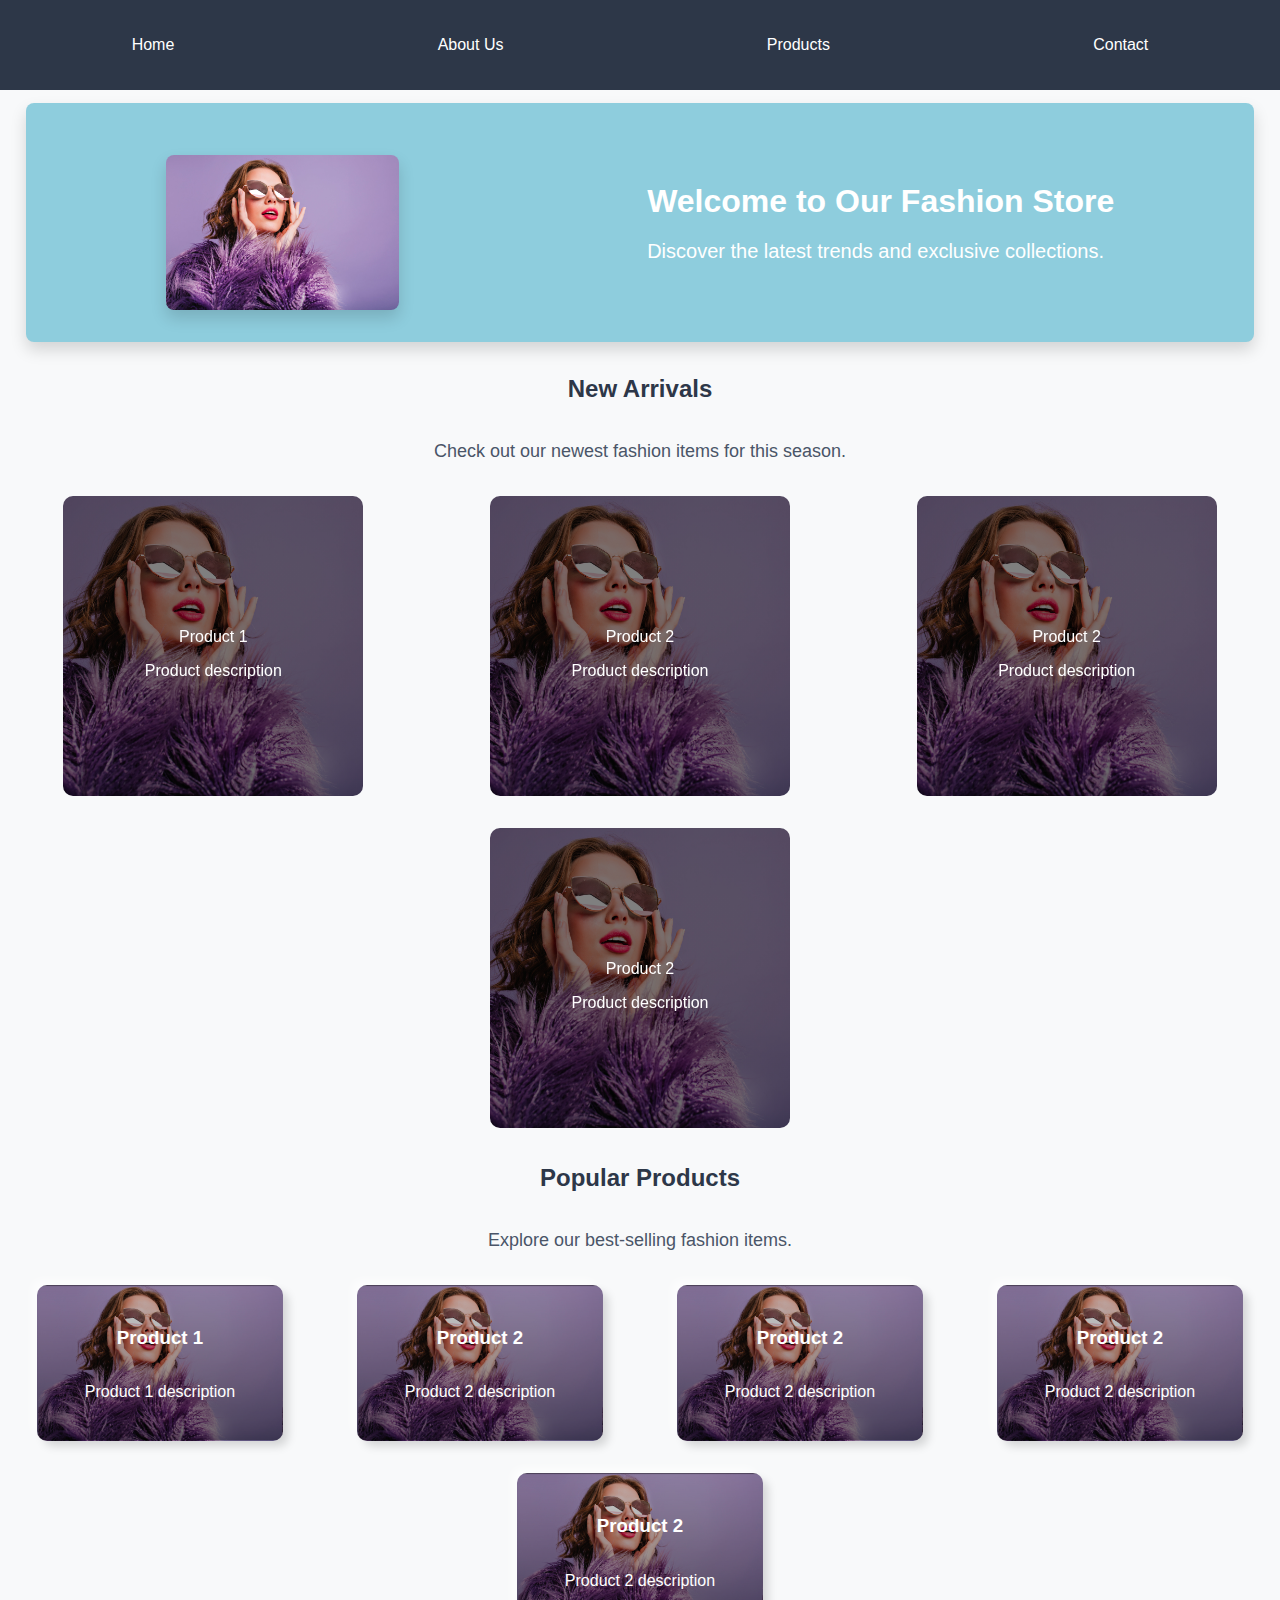
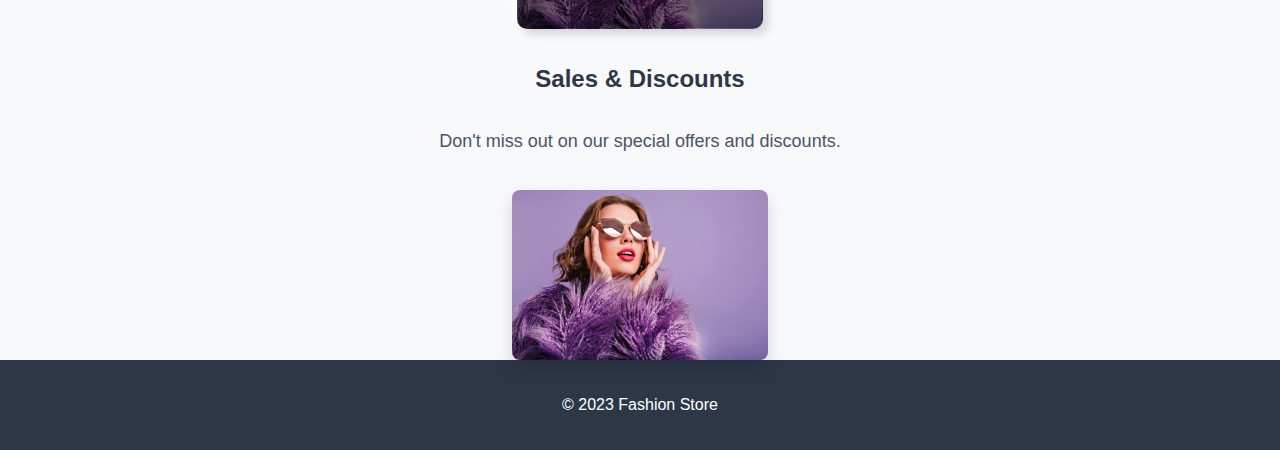
<file: index.html>
<!DOCTYPE html>
<html lang="en">
<head>
    <meta charset="UTF-8">
    <meta name="viewport" content="width=device-width, initial-scale=1.0">
    <link rel="stylesheet" href="./css/style.css">
    <title>Fashion Store - Homepage</title>
</head>
<body>
    <header class="header">
        <nav class="main-nav">
            <ul class="nav-list">
                <li><a class="nav-link" href="index.html">Home</a></li>
                <li><a class="nav-link" href="about.html">About Us</a></li>
                <li><a class="nav-link" href="product.html">Products</a></li>
                <li><a class="nav-link" href="contact.html">Contact</a></li>
            </ul>
        </nav>
    </header>
    <main>
        <div class="hero-section">
            <div class="banner">
                <img class="logo" src="./images/img1.jpg" alt="Logo">
                <div class="banner-content">
                    <h1 class="hero-title">Welcome to Our Fashion Store</h1>
                    <p class="hero-description">Discover the latest trends and exclusive collections.</p>
                </div>
            </div>
            <!-- <img src="./images/img1.jpg" alt="Hero image"> -->
        </div>
        <div class="new-arrivals-section">
            <h2 class="section-title">New Arrivals</h2>
            <p class="section-description">Check out our newest fashion items for this season.</p>
            <div class="cols">
                <div class="col">
                    <div class="container">
                        <div class="front">
                            <div class="inner">
                                <p>Product 1</p>
                                <span>Product description</span>
                            </div>
                        </div>
                        <div class="back">
                            <div class="inner">
                                <p>Additional information about the product can go here.</p>
                            </div>
                        </div>
                    </div>
                </div>
                <div class="col">
                    <div class="container">
                        <div class="front">
                            <div class="inner">
                                <p>Product 2</p>
                                <span>Product description</span>
                            </div>
                        </div>
                        <div class="back">
                            <div class="inner">
                                <p>Additional information about the product can go here.</p>
                            </div>
                        </div>
                    </div>
                </div>
                <div class="col">
                    <div class="container">
                        <div class="front">
                            <div class="inner">
                                <p>Product 2</p>
                                <span>Product description</span>
                            </div>
                        </div>
                        <div class="back">
                            <div class="inner">
                                <p>Additional information about the product can go here.</p>
                            </div>
                        </div>
                    </div>
                </div>
                <div class="col">
                    <div class="container">
                        <div class="front">
                            <div class="inner">
                                <p>Product 2</p>
                                <span>Product description</span>
                            </div>
                        </div>
                        <div class="back">
                            <div class="inner">
                                <p>Additional information about the product can go here.</p>
                            </div>
                        </div>
                    </div>
                </div>
                <!-- Add more cards as needed -->
            </div>
        </div>
        <div class="popular-products-section">
            <h2 class="section-title">Popular Products</h2>
            <p class="section-description">Explore our best-selling fashion items.</p>
            <section class="cards">
                <div class="btn card card--1">
                    <h3>Product 1</h3>
                    <p>Product 1 description</p>
                </div>
                <div class="btn card card--2">
                    <h3>Product 2</h3>
                    <p>Product 2 description</p>
                </div>
                <div class="btn card card--2">
                    <h3>Product 2</h3>
                    <p>Product 2 description</p>
                </div>
                <div class="btn card card--2">
                    <h3>Product 2</h3>
                    <p>Product 2 description</p>
                </div>
                <div class="btn card card--2">
                    <h3>Product 2</h3>
                    <p>Product 2 description</p>
                </div>
            </section>
        </div>
        <div class="sales-discounts-section">
            <h2 class="section-title">Sales & Discounts</h2>
            <p class="section-description">Don't miss out on our special offers and discounts.</p>
            <img src="./images/img1.jpg" alt="Sales and discounts image">
        </div>
    </main>
    <footer class="footer">
        <p>&copy; 2023 Fashion Store</p>
    </footer>
</body>
</html>
</file>
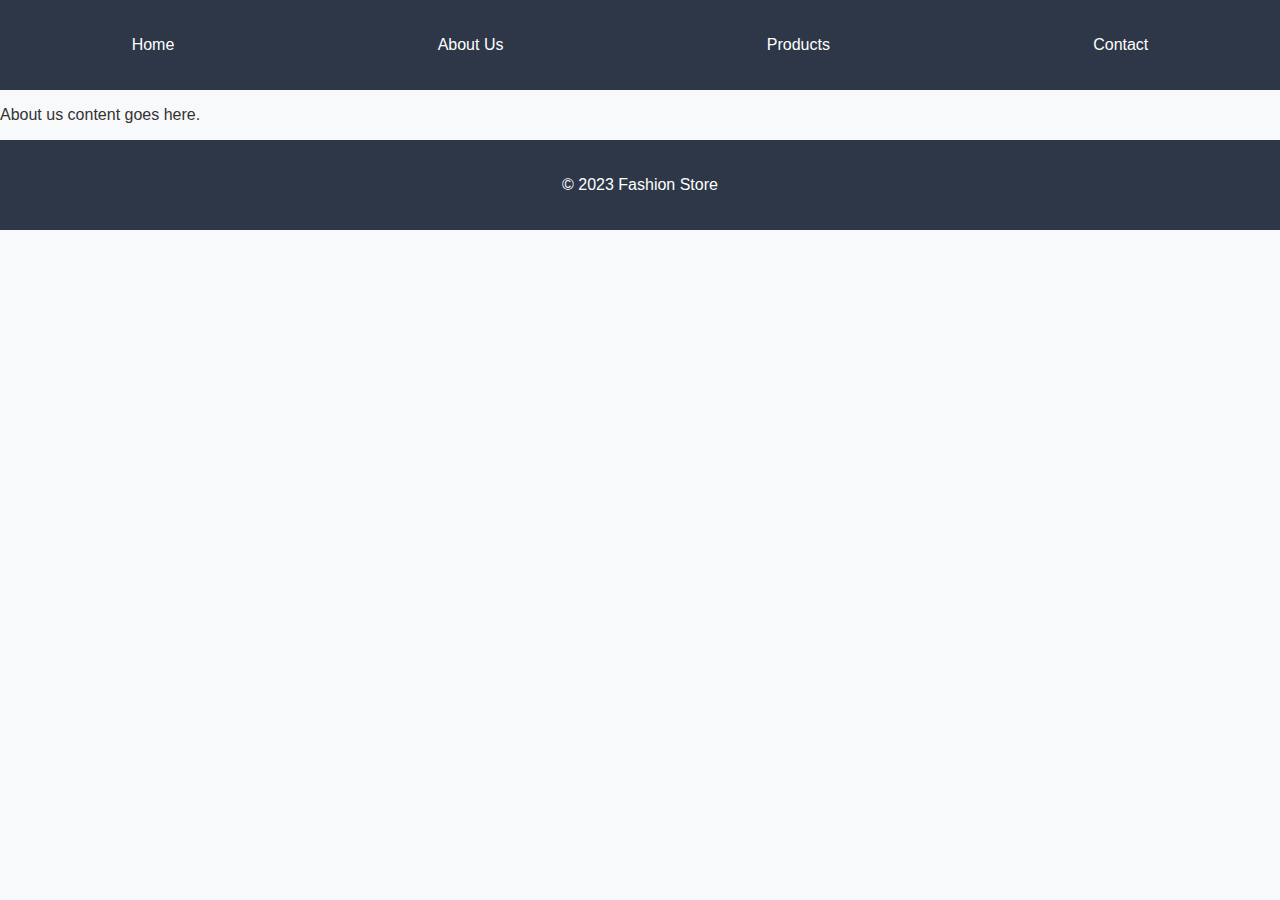
<file: about.html>
<!DOCTYPE html>
<html lang="en">
<head>
    <meta charset="UTF-8">
    <meta name="viewport" content="width=device-width, initial-scale=1.0">
    <link rel="stylesheet" href="./css/style.css">
    <title>About Us</title>
</head>
<body>
    <header class="header">
        <nav class="main-nav">
            <ul class="nav-list">
                <li><a class="nav-link" href="index.html">Home</a></li>
                <li><a class="nav-link" href="about.html">About Us</a></li>
                <li><a class="nav-link" href="product.html">Products</a></li>
                <li><a class="nav-link" href="contact.html">Contact</a></li>
            </ul>
        </nav>
    </header>
    <main>
        <section class="about-section">
            <p class="about-content">About us content goes here.</p>
        </section>
    </main>
    <footer class="footer">
        <p>&copy; 2023 Fashion Store</p>
    </footer>
</body>
</html>
</file>
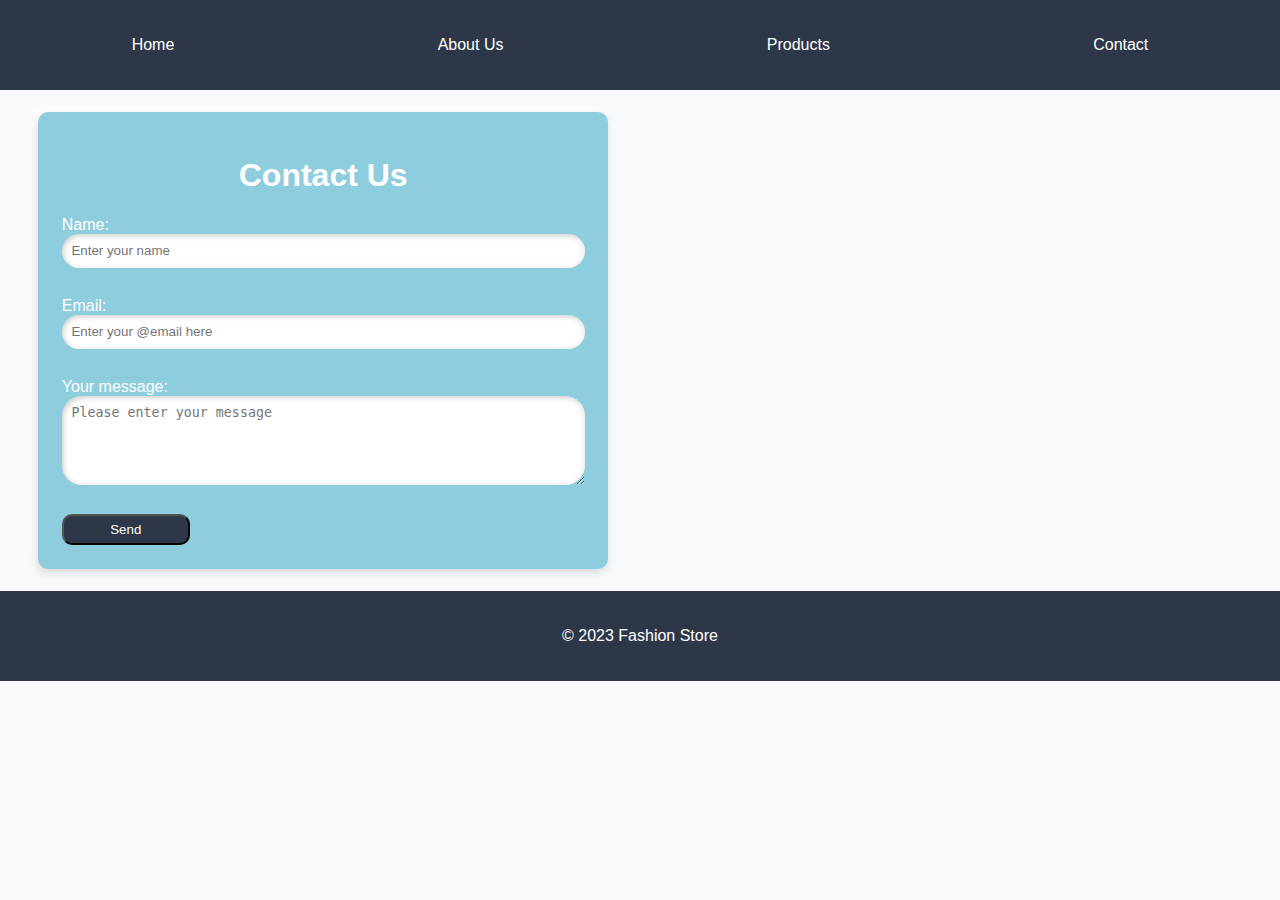
<file: contact.html>
<!DOCTYPE html>
<html lang="en">

<head>
    <meta charset="UTF-8">
    <meta name="viewport" content="width=device-width, initial-scale=1.0">
    <link rel="stylesheet" href="./css/style.css">
    <title>Contact Us</title>
</head>

<body>
    <header class="header">
        <nav class="main-nav">
            <ul class="nav-list">
                <li><a class="nav-link" href="index.html">Home</a></li>
                <li><a class="nav-link" href="about.html">About Us</a></li>
                <li><a class="nav-link" href="product.html">Products</a></li>
                <li><a class="nav-link" href="contact.html">Contact</a></li>
            </ul>
        </nav>
    </header>
    <main>
        <section>
            <div class="contact-wrapper">
                <div class="secondary-card">
                    <h1>Contact Us</h1>
                    <!-- <iframe height="auto"
                    src="https://lottie.host/embed/ce40eb50-aceb-4571-b27b-1ec91c4a846e/n02tTb95l5.json"
                    frameBorder="0"></iframe> -->
                    <form>
                        <div class="form-group">
                            <label class="form-label" for="name">Name:</label>
                            <input type="text" id="name" name="name" placeholder="Enter your name">
                        </div>
                        <div class="form-group">
                            <label class="form-label" for="email">Email:</label>
                            <input type="email" id="email" name="email" placeholder="Enter your @email here">
                        </div>
                        <div class="form-group">
                            <label class="form-label" for="message">Your message:</label>
                            <textarea id="message" name="message" placeholder="Please enter your message"></textarea>
                        </div>
                        <div>
                            <button class="primary-button" type="submit">Send</button>
                        </div>
                    </form>

                 </div>
                <div>
                 <iframe class="location-map"
                 src="https://www.google.com/maps/embed?pb=!1m18!1m12!1m3!1d3966.707366852737!2d-74.0059746857396!3d40.71277674285643!2m3!1f0!2f0!3f0!3m2!1i1024!2i768!4f13.1!3m3!1m2!1s0x89c2594b6ce6a733%3A0x3b5ae9bc6f8f8b8f!2sNew%20York%2C%20NY!5e0!3m2!1sen!2sus!4v1588590567341!5m2!1sen!2sus"
                 style="border:0;" allowfullscreen="" aria-hidden="false" tabindex="0"></iframe>    
                </div>
             </div>
           
        </section>

        <section class="store-location-section">
            <!-- <h2 class="location-title">Our Store Location</h2>
            <p class="location-address">Visit us at:</p>
            <address class="location-address">
                123 Fashion Avenue<br>
                City, Country<br>
                Zip Code
            </address> -->
          </section>
    </main>
    <footer class="footer">
        <p>&copy; 2023 Fashion Store</p>
    </footer>
</body>

</html>
</file>
<file: css/style.css>
/* Global Styles */
body {
    font-family: 'Arial', sans-serif;
    margin: 0;
    padding: 0;
    box-sizing: border-box;
    color: #333;
    background-color: #f8f9fa;
}

/* Header Styles */
.header {
    background-color: #2d3748;
    padding: 1.25rem 0;
}

.main-nav .nav-list {
    list-style: none;
    display: flex;
    justify-content: space-around;
    padding: 0;
}

.nav-link {
    text-decoration: none;
    color: #fff;
}

.nav-link:hover {
    color: #a0aec0;
}

/* Main Content Styles */
.main {
    padding: 1.25rem 0;
}


/* Hero Section Styles */
.hero-section {
    display: flex;
    flex-direction: row;
    margin: 1% 2%;
    border-radius: 0.5rem;
    box-shadow: 0 0.5rem 1rem rgba(0, 0, 0, 0.15);
    align-items: center;
    background-color: #8ECDDD;
    color: #fff;
    padding: 2rem;
}

.hero-section .banner {
    display: flex;
    align-items: center;
    justify-content: space-around;
}

.hero-section .logo {
    width: 100%;
    height: auto;
    margin-right: 2rem;
}

.hero-section .banner-content {
    max-width: 50%;
}

.hero-section .hero-title {
    font-size: 2rem;
    margin-bottom: 1rem;
}

.hero-section .hero-description {
    font-size: 1.25rem;
}

.hero-section img {
    max-width: 40%;
    height: auto;
    border-radius: 0.5rem;
    box-shadow: 0 0.5rem 1rem rgba(0, 0, 0, 0.15);
    transition: transform 0.3s ease-in-out;
}

.hero-section img:hover {
    transform: scale(1.03);
}

.hero-section,
.new-arrivals-section,
.popular-products-section,
.sales-discounts-section {
    display: flex;
    flex-direction: column;
    align-items: center;
}

.section-title {
    font-size: 1.5rem;
    color: #2d3748;
}

.section-description {
    font-size: 1.125rem;
    color: #4a5568;
    text-align: center;
}


/* New Arrivals Section Styles */
.cols {
    display: flex;
    flex-wrap: wrap;
    justify-content: space-around;
}

.col {
    width: 300px;
    height: 300px;
    perspective: 1000px;
    margin: 1rem;
}

.container {
    position: relative;
    width: 100%;
    height: 100%;
    cursor: pointer;
    transform-style: preserve-3d;
    transform: rotateY(0);
    transition: transform 1s;
}

.container:hover {
    transform: rotateY(180deg);
}

.front,
.back {
    position: absolute;
    width: 100%;
    height: 100%;
    backface-visibility: hidden;
    border-radius: 10px;
    overflow: hidden;
    display: flex;
    align-items: center;
    justify-content: center;
}

.inner {
    color: #fff;
}

.front .inner,
.back .inner {
    padding: 2rem;
    text-align: center;
}

.front {
    /* position: relative; */
    background: #f8f9fa no-repeat center center;
    background-size: cover;
    background-image: linear-gradient(rgba(0, 0, 0, 0.5), rgba(0, 0, 0, 0.5)), url('../images/img1.jpg');
}



.back {
    transform: rotateY(180deg);
    color: #fff;
    background: #f8f9fa no-repeat center center;
    background-size: cover;
    background-image: linear-gradient(rgba(0, 0, 0, 0.5), rgba(0, 0, 0, 0.5)), url('../images/img1.jpg');
}



/* Image Styles */
.hero-section img,
.new-arrivals-section img,
.popular-products-section img,
.sales-discounts-section img {
    max-width: 20%;
    height: auto;
    margin-top: 1.25rem;
    border-radius: 0.5rem;
    /* Rounded corners */
    box-shadow: 0 0.5rem 1rem rgba(0, 0, 0, 0.15);
    /* Shadow effect */
    transition: transform 0.3s ease-in-out;
    /* Smooth transform transition */
}

/* Image hover effect */
.hero-section img:hover,
.new-arrivals-section img:hover,
.popular-products-section img:hover,
.sales-discounts-section img:hover {
    transform: scale(1.03);
    /* Slightly scale the image on hover */
}


/* Popular Products Section Styles */
.popular-products-section {
    text-align: center;
}

.cards {
    display: flex;
    justify-content: space-around;
    flex-wrap: wrap;
}

.card {
    display: grid;
    place-items: center;
    /* background: #e3edf7; */
    padding: 1.4em;
    border-radius: 10px;
    box-shadow: 6px 6px 10px -1px rgba(0, 0, 0, 0.15),
        -6px -6px 10px -1px rgba(255, 255, 255, 0.7);
    border: 1px solid rgba(0, 0, 0, 0);
    cursor: pointer;
    transition: transform 0.5s;
    margin: 1em;
    width: 200px;
    /* adjust as needed */
}

.card {
    /* other styles */
    background-color: #e3edf7;
    background-image: linear-gradient(rgba(0, 0, 0, 0.2), rgba(0, 0, 0, 0.5)), url('../images/img1.jpg');
    background-size: cover;
    background-position: center;
    color: #fff;
}


.card:hover {
    box-shadow: inset 4px 4px 6px -1px rgba(0, 0, 0, 0.2),
        inset -4px -4px 6px -1px rgba(255, 255, 255, 0.7),
        -0.5px -0.5px 0px rgba(255, 255, 255, 1),
        0.5px 0.5px 0px rgba(0, 0, 0, 0.15),
        0px 12px 10px -10px rgba(0, 0, 0, 0.05);
    border: 1px solid rgba(0, 0, 0, 0.1);
    transform: translateY(0.5em);
}

.card img {
    width: 100%;
    height: auto;
}


/* Footer Styles */
.footer {
    background-color: #2d3748;
    color: #fff;
    text-align: center;
    padding: 1.25rem 0;
}


/* HOME END */



/* ABOUT US */

/* ABOUT US END*/

/* Contact Us */
.secondary-card {
    display: grid;
    place-items: center;
    /* background: #e3edf7; */
    padding: 1.4em;
    border-radius: 10px;
    box-shadow: -1px 4px 10px -1px rgba(0, 0, 0, 0.15), -6px -6px 10px -1px rgba(255, 255, 255, 0.7);
    border: 1px solid rgba(0, 0, 0, 0);
    background-color: #8ECDDD;
    color: #fff;
    cursor: pointer;
    transition: transform 0.5s;
    margin: 0 1em;
    width: inherit;
    /* adjust as needed */
    /* height: calc(100vh - 30%); */
    grid-template-columns: 1fr;
    grid-template-rows: auto;
}

.secondary-card h1,
form {
    align-self: flex-start;
}

.contact-wrapper {
    display: grid;
    grid-template-columns: 1fr;
    justify-content: space-around;
    width: auto;
    height: 100%;
    padding: 1.4em;
    gap: 2rem;
}

.location-map {
    width: 100%;
    height: 100%;
}

form {
    width: 100%;
    display: grid;
    .form-group {
        
        display: flex;
        flex-wrap: wrap;
        flex-direction: column;
        margin-bottom: 1.8rem;
        width: 100%;
    }

    & input, textarea{
    padding-block: 0.6rem;
    padding-inline: 0.6rem;
    border: none;
    box-shadow: inset 2px 2px 5px -1px rgba(0, 0, 0, 0.15), inset 0px 1px 10px -1px #e2e2e2;
    /* border: 1px solid rgba(0, 0, 0, 0); */
    border-radius: 20px;
    }
}

textarea{
    min-height: 70px;
    width: inherit;
    max-width: -webkit-fill-available;
}

.form-label {
    min-width: 80px;
    font-size: 16px;
}

.primary-button{
    background-color: #2d3748;
    color: #fff;
    padding: 0.4rem 2.9rem;
    font-weight: 400;
    border-radius: 10px;
}
/* PRODUCT */






/* PRODUCT END */

@media screen and (min-width:600px) {
    .contact-wrapper {
        grid-template-columns: 1fr 1fr;
    }
}
</file>
